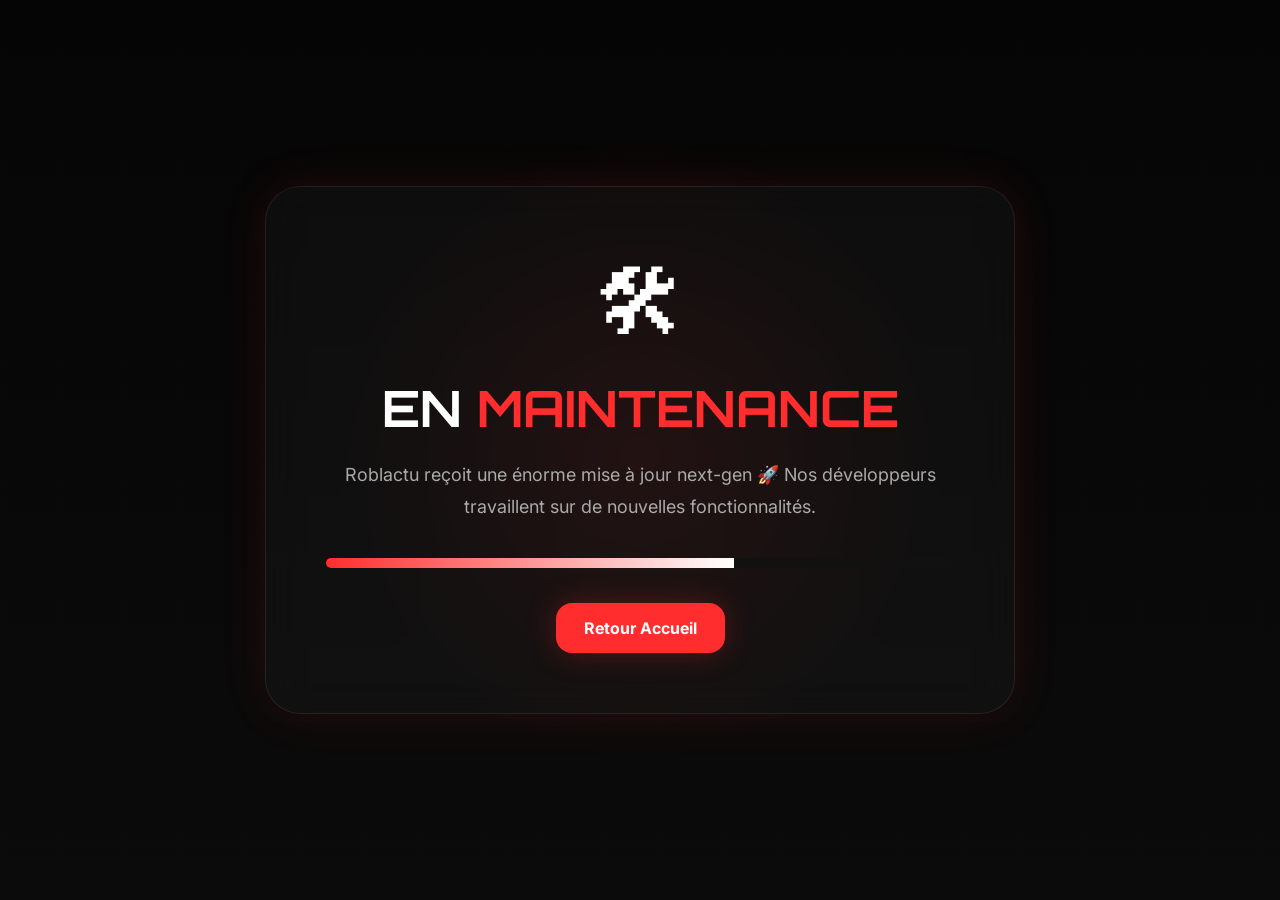
<file: maintenance.html>
<!DOCTYPE html>
<html lang="fr">
<head>
<meta charset="UTF-8">
<meta name="viewport" content="width=device-width, initial-scale=1.0">

<title>Maintenance — Roblactu</title>

<link href="https://fonts.googleapis.com/css2?family=Inter:wght@300;400;600;700;800&family=Orbitron:wght@500;700;800&display=swap" rel="stylesheet">

<style>

*{
margin:0;
padding:0;
box-sizing:border-box;
}

body{
height:100vh;
display:flex;
justify-content:center;
align-items:center;
overflow:hidden;
background:#050505;
font-family:'Inter',sans-serif;
color:white;
position:relative;
}

/* BG */

.bg{
position:absolute;
inset:0;
background:
radial-gradient(circle at center,#ff2d2d15,transparent 40%),
linear-gradient(#050505,#0b0b0b);
z-index:-2;
}

.grid{
position:absolute;
inset:0;
background-image:
linear-gradient(rgba(255,255,255,0.04) 1px, transparent 1px),
linear-gradient(90deg, rgba(255,255,255,0.04) 1px, transparent 1px);
background-size:60px 60px;
opacity:0.15;
z-index:-1;
}

/* CARD */

.card{
width:90%;
max-width:750px;
padding:60px;
border-radius:35px;
background:rgba(255,255,255,0.03);
border:1px solid rgba(255,255,255,0.08);
backdrop-filter:blur(18px);
text-align:center;
box-shadow:
0 0 45px rgba(255,45,45,0.12);
animation:fade 1s ease;
}

.icon{
font-size:90px;
animation:rotate 6s linear infinite;
}

h1{
font-family:'Orbitron';
font-size:50px;
margin-top:20px;
}

h1 span{
color:#ff2d2d;
}

p{
margin-top:20px;
font-size:18px;
color:#aaa;
line-height:1.8;
}

/* BAR */

.bar{
width:100%;
height:10px;
background:#111;
border-radius:999px;
overflow:hidden;
margin-top:35px;
}

.fill{
height:100%;
width:65%;
background:linear-gradient(90deg,#ff2d2d,#ffffff);
animation:progress 3s infinite alternate;
}

/* BUTTON */

.btn{
display:inline-block;
margin-top:35px;
padding:15px 28px;
border-radius:16px;
background:#ff2d2d;
color:white;
text-decoration:none;
font-weight:700;
transition:0.3s;
box-shadow:0 0 30px rgba(255,45,45,0.25);
}

.btn:hover{
transform:translateY(-5px);
background:#d10000;
}

@keyframes rotate{
100%{
transform:rotate(360deg);
}
}

@keyframes progress{
from{
width:30%;
}
to{
width:85%;
}
}

@keyframes fade{
from{
opacity:0;
transform:translateY(30px);
}
to{
opacity:1;
transform:translateY(0);
}
}

</style>
</head>

<body>

<div class="bg"></div>
<div class="grid"></div>

<div class="card">

<div class="icon">🛠</div>

<h1>EN <span>MAINTENANCE</span></h1>

<p>
Roblactu reçoit une énorme mise à jour next-gen 🚀  
Nos développeurs travaillent sur de nouvelles fonctionnalités.
</p>

<div class="bar">
<div class="fill"></div>
</div>

<a href="index.html" class="btn">
Retour Accueil
</a>

</div>

</body>
</html>
</file>
